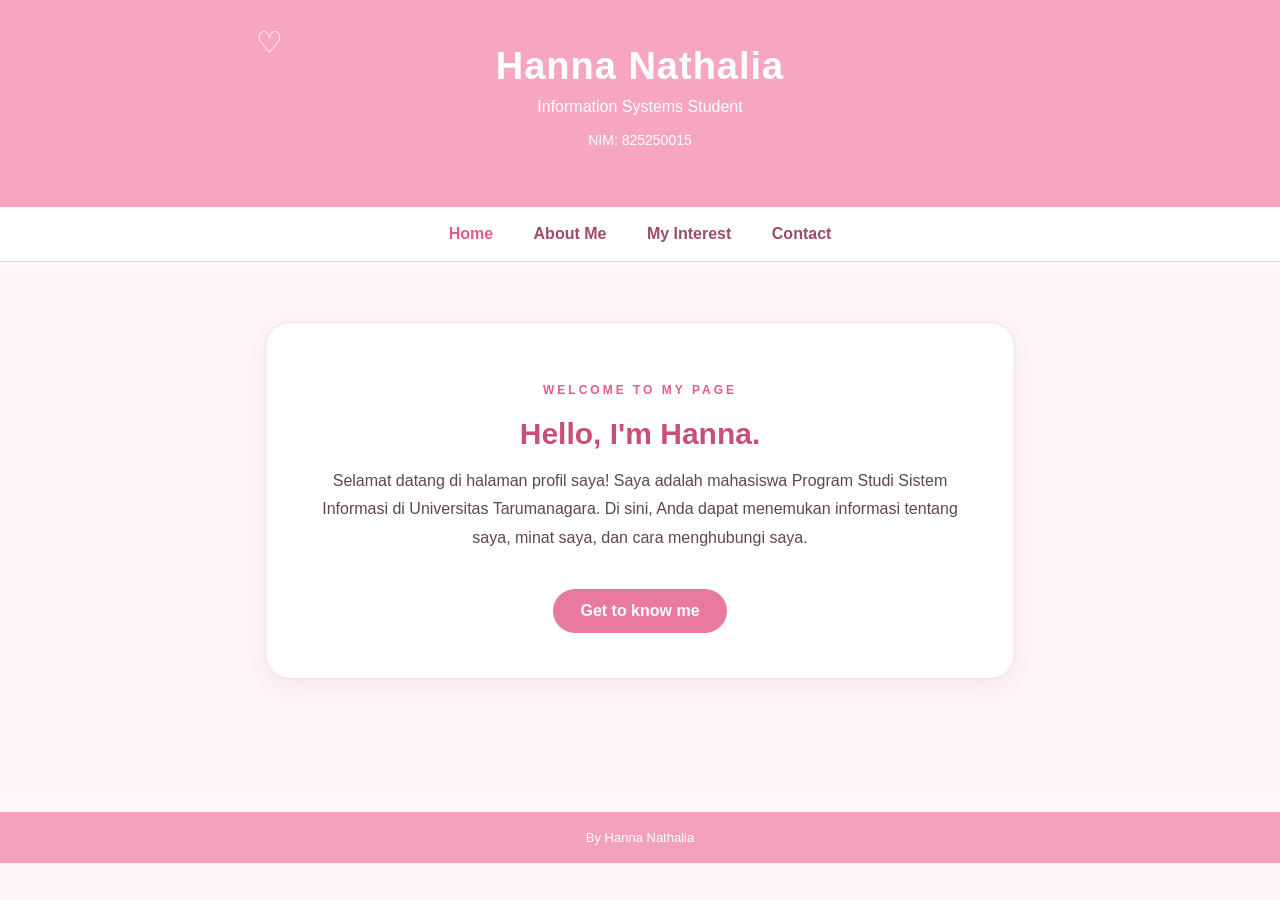
<file: profile-mahasiswa/index.html>
<!DOCTYPE html>
<html lang="id">
<head>
    <meta charset="UTF-8">
    <meta name="viewport" content="width=device-width, initial-scale=1.0">
    <title>Hanna Nathalia | Home</title>
    <link rel="stylesheet" href="style.css">
</head>

<body>

    <header>
        <div class="decoration">♡</div>
        <h1>Hanna Nathalia</h1>
        <p>Information Systems Student</p>
        <p class="nim">NIM: 825250015</p>
    </header>

    <nav>
        <a href="index.html" class="active">Home</a>
        <a href="about.html">About Me</a>
        <a href="interest.html">My Interest</a>
        <a href="contact.html">Contact</a>
    </nav>

    <main>
        <article class="hero">
            <p class="small-title">WELCOME TO MY PAGE</p>

            <h2>Hello, I'm Hanna.</h2>

            <p>
                Selamat datang di halaman profil saya! Saya adalah mahasiswa Program Studi 
                Sistem Informasi di Universitas Tarumanagara. Di sini, Anda dapat menemukan 
                informasi tentang saya, minat saya, dan cara menghubungi saya.
            </p>

            <a href="about.html" class="button">
                Get to know me
            </a>
        </article>
    </main>

    <footer>
        <p>By Hanna Nathalia</p>
    </footer>

</body>
</html>
</file>
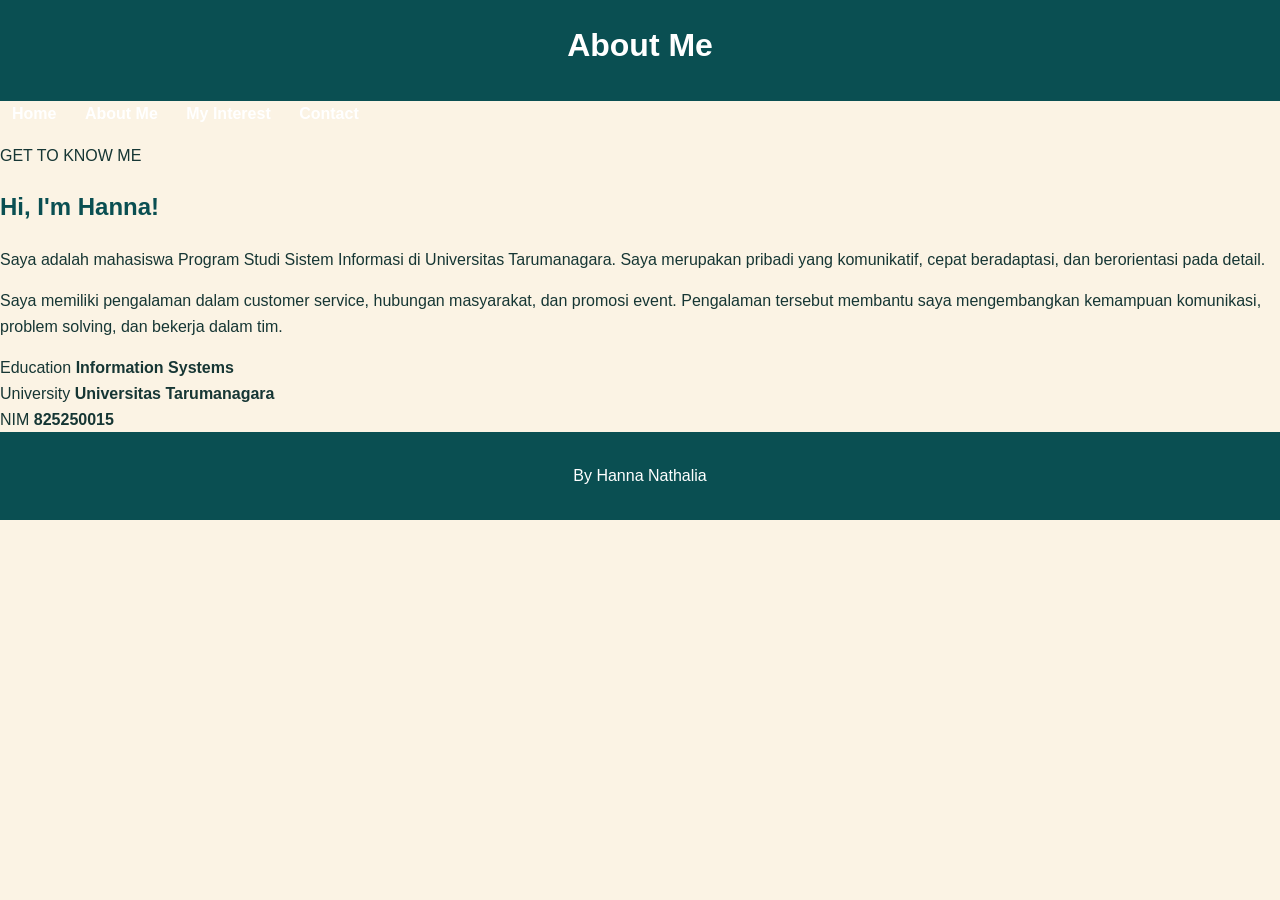
<file: about.html>
<!DOCTYPE html>
<html lang="id">
<head>
    <meta charset="UTF-8">
    <meta name="viewport" content="width=device-width, initial-scale=1.0">
    <title>Hanna Nathalia | About Me</title>
    <link rel="stylesheet" href="style.css">
</head>

<body>

    <header>
        <h1>About Me</h1>
    </header>

    <nav>
        <a href="index.html">Home</a>
        <a href="about.html" class="active">About Me</a>
        <a href="interest.html">My Interest</a>
        <a href="contact.html">Contact</a>
    </nav>

    <main>
        <article class="card">

            <p class="small-title">GET TO KNOW ME</p>

            <h2>Hi, I'm Hanna!</h2>

            <p>
                Saya adalah mahasiswa Program Studi Sistem Informasi
                di Universitas Tarumanagara. Saya merupakan pribadi
                yang komunikatif, cepat beradaptasi, dan berorientasi
                pada detail.
            </p>

            <p>
                Saya memiliki pengalaman dalam customer service,
                hubungan masyarakat, dan promosi event. Pengalaman
                tersebut membantu saya mengembangkan kemampuan
                komunikasi, problem solving, dan bekerja dalam tim.
            </p>

            <div class="info-box">

                <div>
                    <span>Education</span>
                    <strong>Information Systems</strong>
                </div>

                <div>
                    <span>University</span>
                    <strong>Universitas Tarumanagara</strong>
                </div>

                <div>
                    <span>NIM</span>
                    <strong>825250015</strong>
                </div>

            </div>

        </article>
    </main>

    <footer>
        <p>By Hanna Nathalia</p>
    </footer>

</body>
</html>
</file>
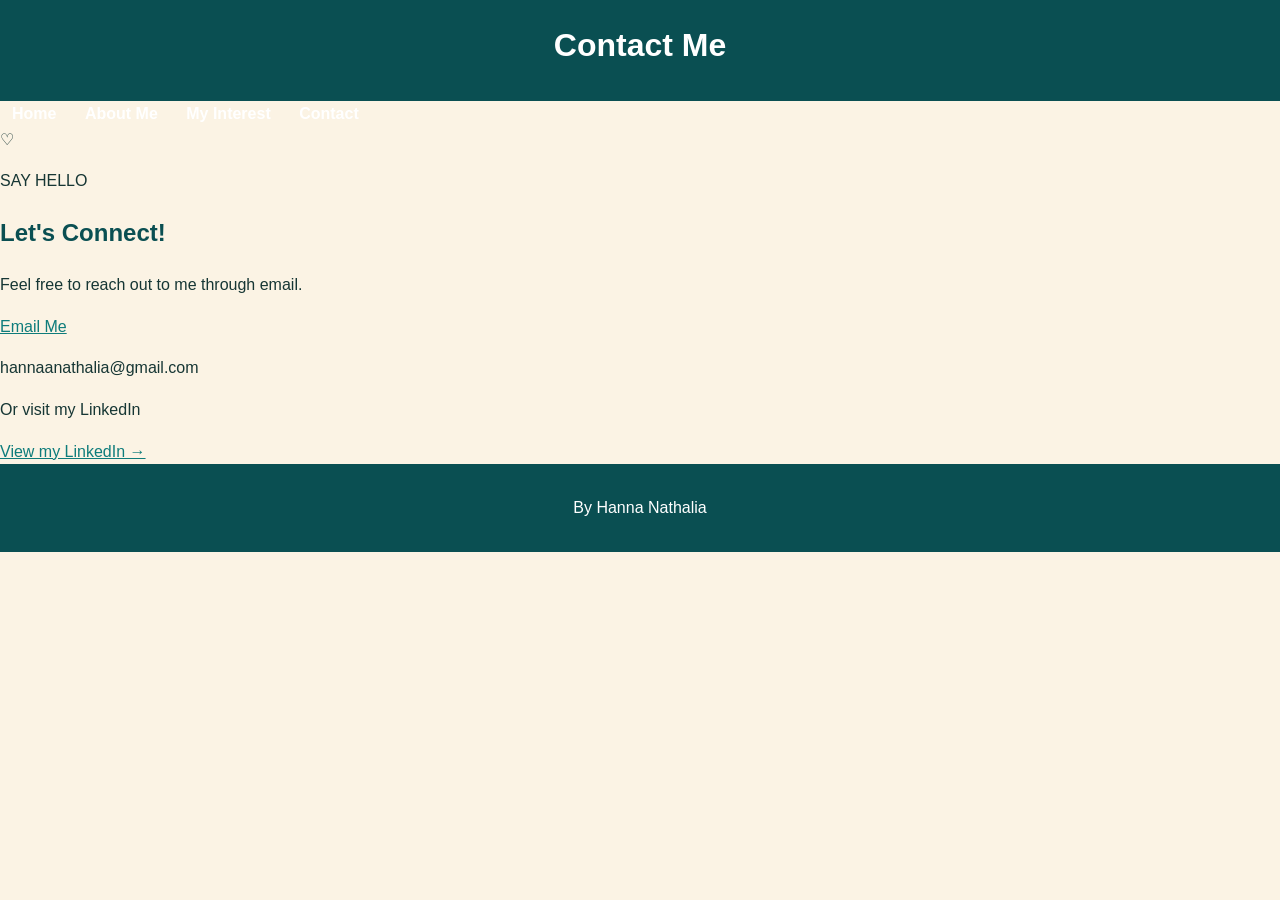
<file: contact.html>
<!DOCTYPE html>
<html lang="id">
<head>
    <meta charset="UTF-8">
    <meta name="viewport" content="width=device-width, initial-scale=1.0">
    <title>Hanna Nathalia | Contact</title>
    <link rel="stylesheet" href="style.css">
</head>

<body>

    <header>
        <h1>Contact Me</h1>
    </header>

    <nav>
        <a href="index.html">Home</a>
        <a href="about.html">About Me</a>
        <a href="interest.html">My Interest</a>
        <a href="contact.html" class="active">Contact</a>
    </nav>

    <main>
        <article class="contact-card">

            <div class="contact-decoration">♡</div>

            <p class="small-title">SAY HELLO</p>

            <h2>Let's Connect!</h2>

            <p>
                Feel free to reach out to me through email.
            </p>

            <a href="mailto:hannaanathalia@gmail.com" class="button">
                Email Me
            </a>

            <div class="email">
                <p>hannaanathalia@gmail.com</p>
            </div>

            <div class="linkedin">
                <p>Or visit my LinkedIn</p>

                <a href="https://bit.ly/LinkedIn-Hanna" target="_blank">
                    View my LinkedIn →
                </a>
            </div>

        </article>
    </main>

    <footer>
        <p>By Hanna Nathalia</p>
    </footer>

</body>
</html>
</file>
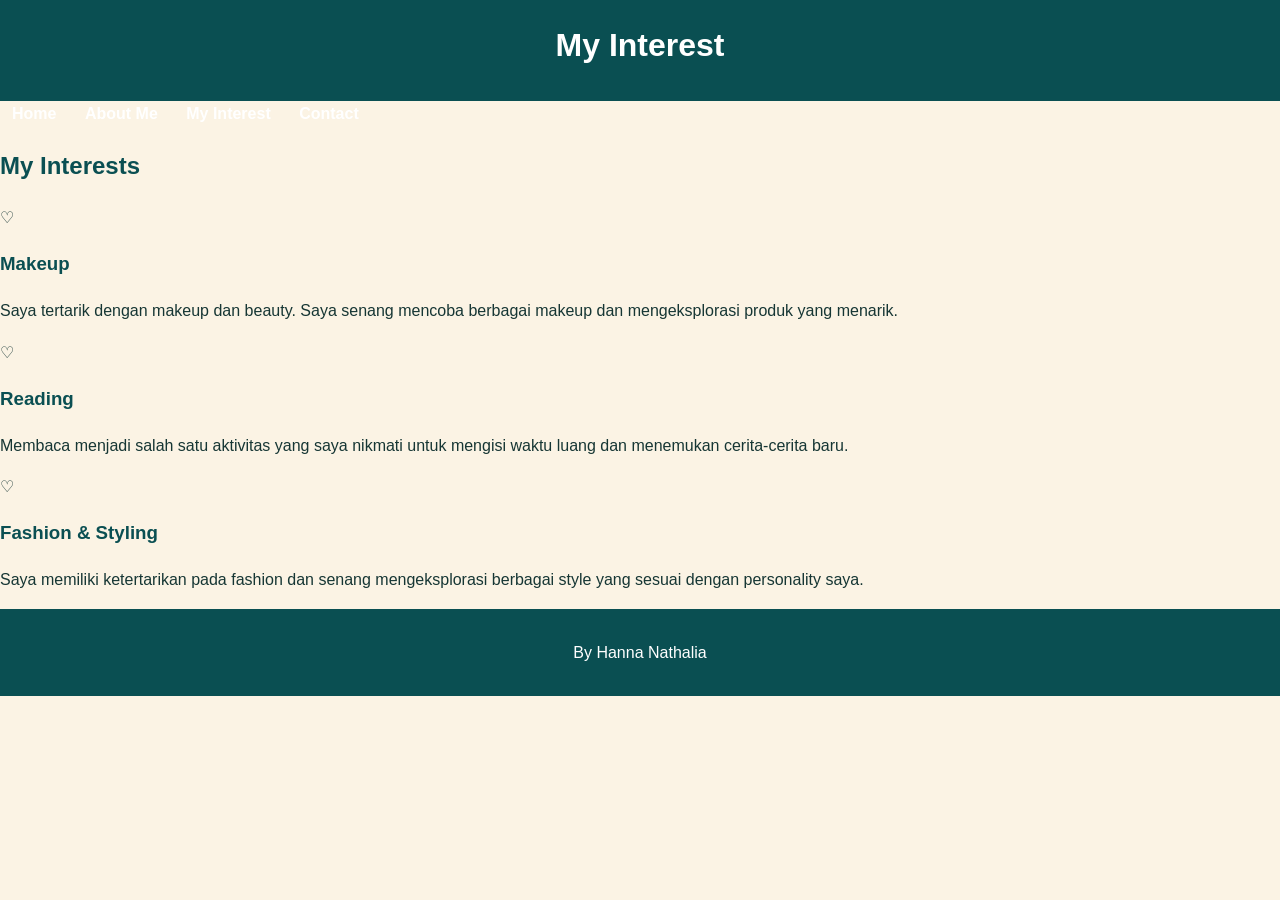
<file: interest.html>
<!DOCTYPE html>
<html lang="id">
<head>
    <meta charset="UTF-8">
    <meta name="viewport" content="width=device-width, initial-scale=1.0">
    <title>Hanna Nathalia | My Interest</title>
    <link rel="stylesheet" href="style.css">
</head>

<body>

    <header>
        <h1>My Interest</h1>
    </header>

    <nav>
        <a href="index.html">Home</a>
        <a href="about.html">About Me</a>
        <a href="interest.html" class="active">My Interest</a>
        <a href="contact.html">Contact</a>
    </nav>

    <main>
        <article class="card">
            <h2>My Interests</h2>

            <div class="interest-card">
                <div class="interest-icon">♡</div>

                <h3>Makeup</h3>

                <p>
                    Saya tertarik dengan makeup dan beauty.
                    Saya senang mencoba berbagai makeup
                    dan mengeksplorasi produk yang menarik.
                </p>
            </div>

            <div class="interest-card">
                <div class="interest-icon">♡</div>

                <h3>Reading</h3>

                <p>
                    Membaca menjadi salah satu aktivitas yang
                    saya nikmati untuk mengisi waktu luang dan
                    menemukan cerita-cerita baru.
                </p>
            </div>

            <div class="interest-card">
                <div class="interest-icon">♡</div>

                <h3>Fashion & Styling</h3>

                <p>
                    Saya memiliki ketertarikan pada fashion
                    dan senang mengeksplorasi berbagai style
                    yang sesuai dengan personality saya.
                </p>
            </div>

        </article>
    </main>

    <footer>
        <p>By Hanna Nathalia</p>
    </footer>

</body>
</html>
</file>
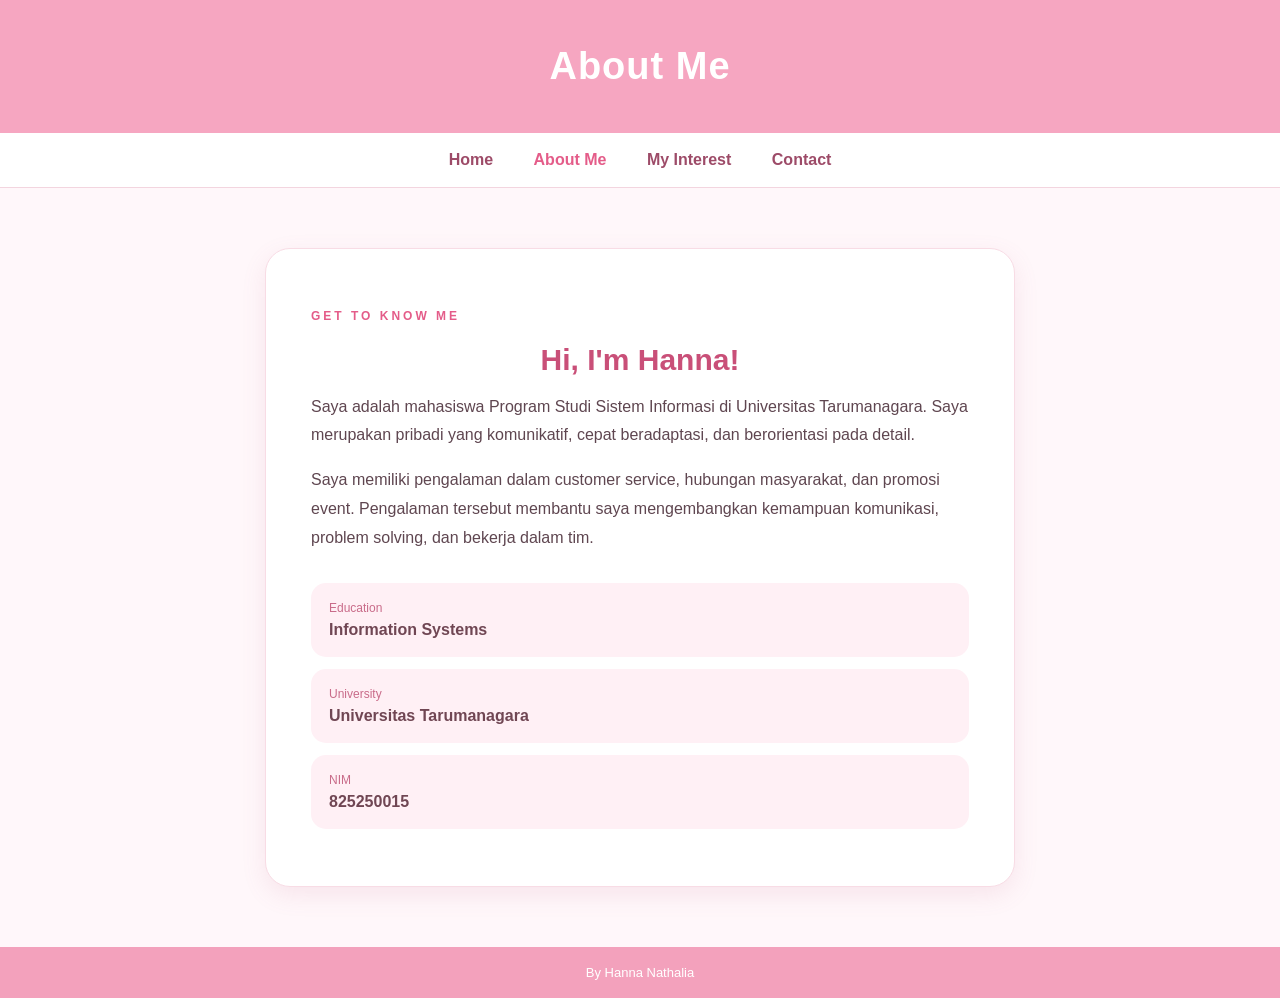
<file: profile-mahasiswa/about.html>
<!DOCTYPE html>
<html lang="id">
<head>
    <meta charset="UTF-8">
    <meta name="viewport" content="width=device-width, initial-scale=1.0">
    <title>Hanna Nathalia | About Me</title>
    <link rel="stylesheet" href="style.css">
</head>

<body>

    <header>
        <h1>About Me</h1>
    </header>

    <nav>
        <a href="index.html">Home</a>
        <a href="about.html" class="active">About Me</a>
        <a href="interest.html">My Interest</a>
        <a href="contact.html">Contact</a>
    </nav>

    <main>
        <article class="card">

            <p class="small-title">GET TO KNOW ME</p>

            <h2>Hi, I'm Hanna!</h2>

            <p>
                Saya adalah mahasiswa Program Studi Sistem Informasi
                di Universitas Tarumanagara. Saya merupakan pribadi
                yang komunikatif, cepat beradaptasi, dan berorientasi
                pada detail.
            </p>

            <p>
                Saya memiliki pengalaman dalam customer service,
                hubungan masyarakat, dan promosi event. Pengalaman
                tersebut membantu saya mengembangkan kemampuan
                komunikasi, problem solving, dan bekerja dalam tim.
            </p>

            <div class="info-box">

                <div>
                    <span>Education</span>
                    <strong>Information Systems</strong>
                </div>

                <div>
                    <span>University</span>
                    <strong>Universitas Tarumanagara</strong>
                </div>

                <div>
                    <span>NIM</span>
                    <strong>825250015</strong>
                </div>

            </div>

        </article>
    </main>

    <footer>
        <p>By Hanna Nathalia</p>
    </footer>

</body>
</html>
</file>
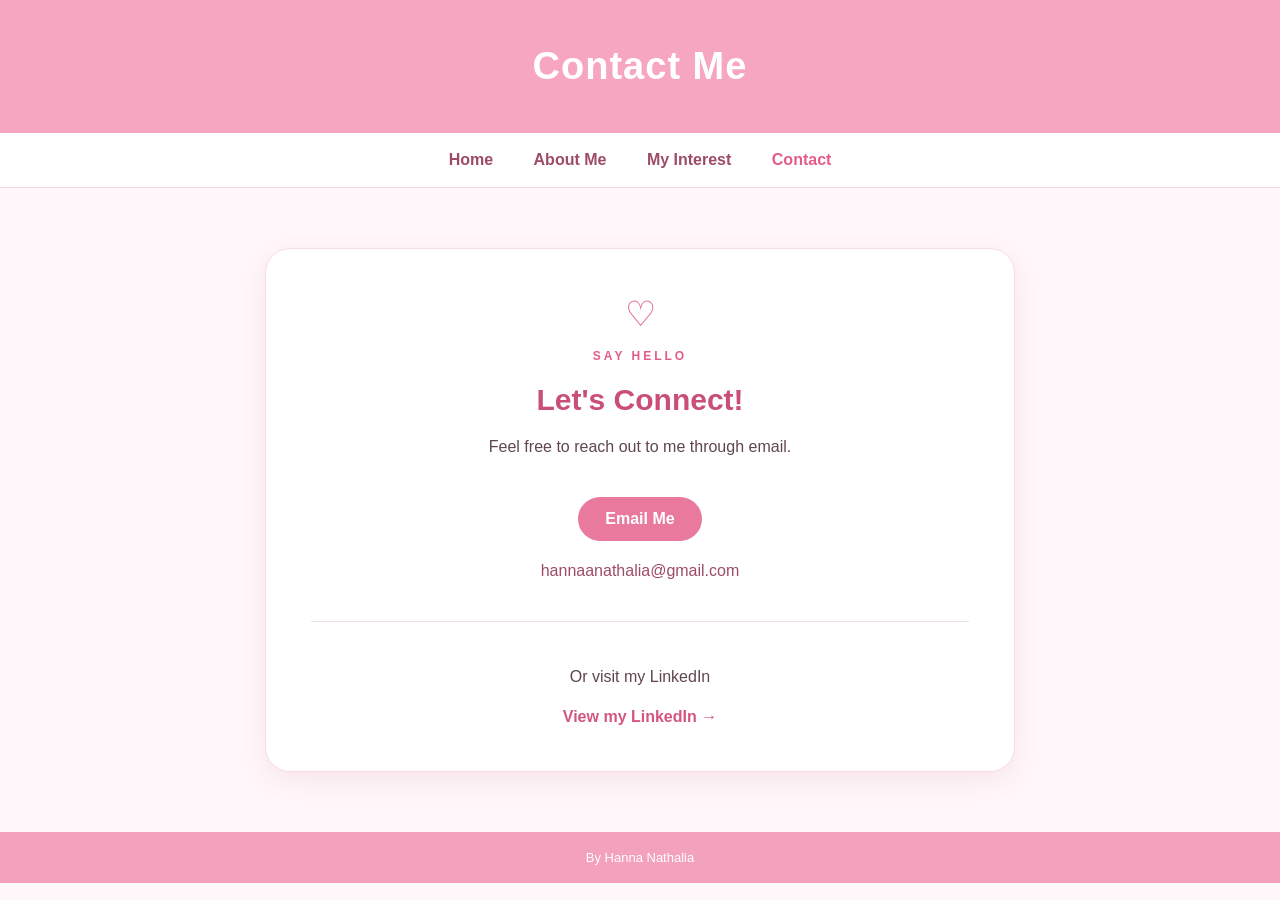
<file: profile-mahasiswa/contact.html>
<!DOCTYPE html>
<html lang="id">
<head>
    <meta charset="UTF-8">
    <meta name="viewport" content="width=device-width, initial-scale=1.0">
    <title>Hanna Nathalia | Contact</title>
    <link rel="stylesheet" href="style.css">
</head>

<body>

    <header>
        <h1>Contact Me</h1>
    </header>

    <nav>
        <a href="index.html">Home</a>
        <a href="about.html">About Me</a>
        <a href="interest.html">My Interest</a>
        <a href="contact.html" class="active">Contact</a>
    </nav>

    <main>
        <article class="contact-card">

            <div class="contact-decoration">♡</div>

            <p class="small-title">SAY HELLO</p>

            <h2>Let's Connect!</h2>

            <p>
                Feel free to reach out to me through email.
            </p>

            <a href="mailto:hannaanathalia@gmail.com" class="button">
                Email Me
            </a>

            <div class="email">
                <p>hannaanathalia@gmail.com</p>
            </div>

            <div class="linkedin">
                <p>Or visit my LinkedIn</p>

                <a href="https://bit.ly/LinkedIn-Hanna" target="_blank">
                    View my LinkedIn →
                </a>
            </div>

        </article>
    </main>

    <footer>
        <p>By Hanna Nathalia</p>
    </footer>

</body>
</html>
</file>
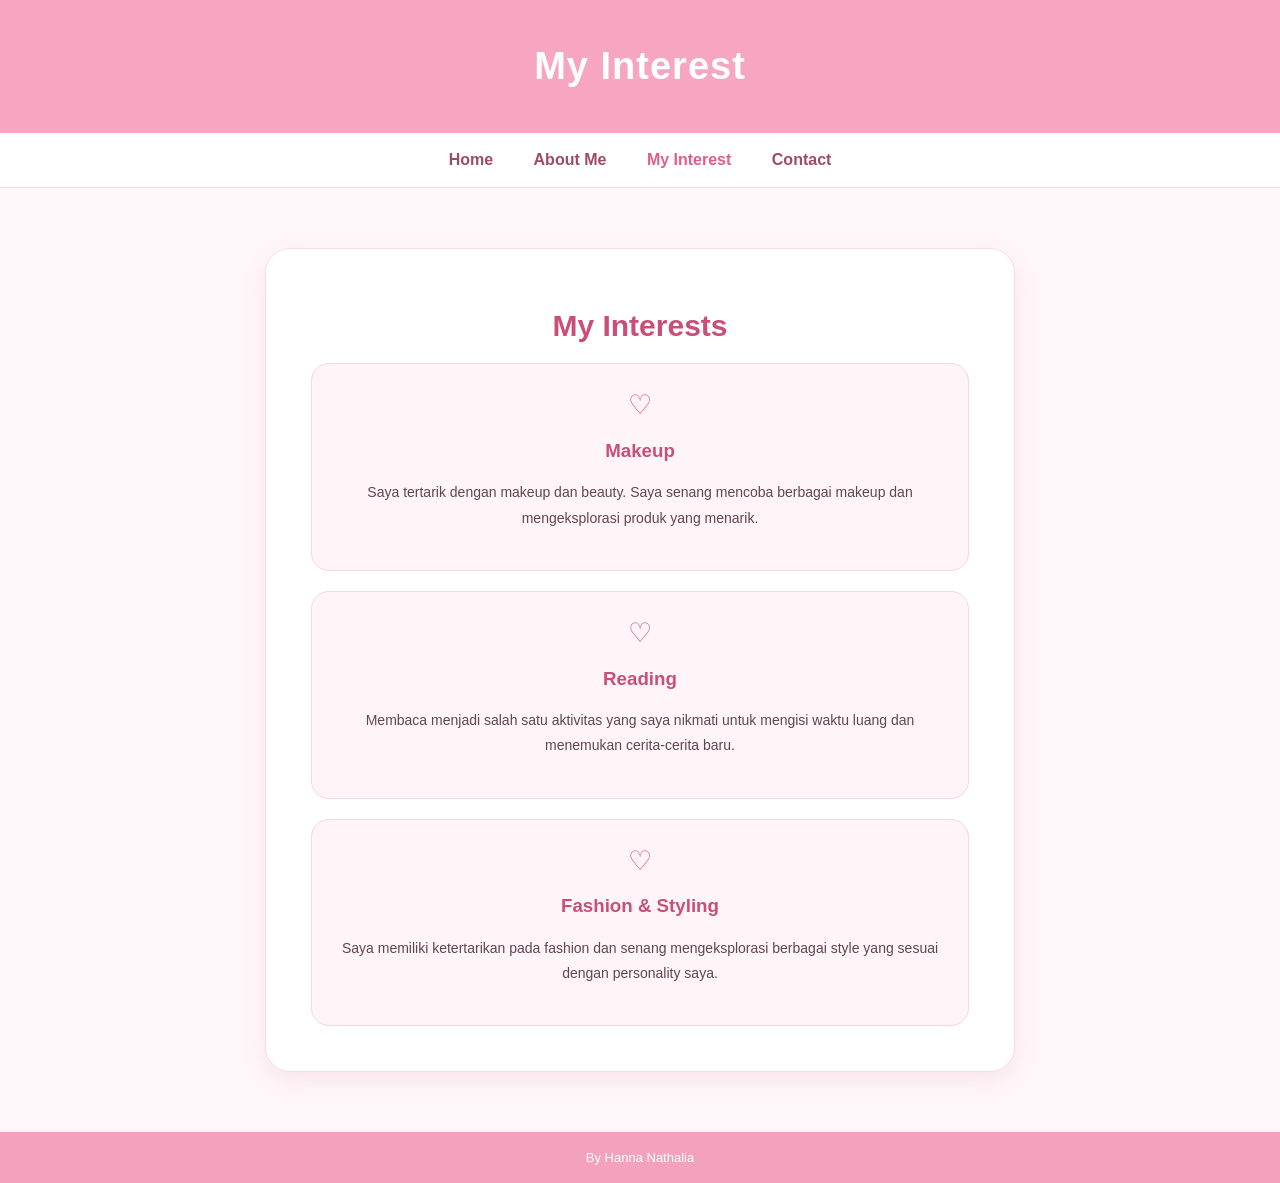
<file: profile-mahasiswa/interest.html>
<!DOCTYPE html>
<html lang="id">
<head>
    <meta charset="UTF-8">
    <meta name="viewport" content="width=device-width, initial-scale=1.0">
    <title>Hanna Nathalia | My Interest</title>
    <link rel="stylesheet" href="style.css">
</head>

<body>

    <header>
        <h1>My Interest</h1>
    </header>

    <nav>
        <a href="index.html">Home</a>
        <a href="about.html">About Me</a>
        <a href="interest.html" class="active">My Interest</a>
        <a href="contact.html">Contact</a>
    </nav>

    <main>
        <article class="card">
            <h2>My Interests</h2>

            <div class="interest-card">
                <div class="interest-icon">♡</div>

                <h3>Makeup</h3>

                <p>
                    Saya tertarik dengan makeup dan beauty.
                    Saya senang mencoba berbagai makeup
                    dan mengeksplorasi produk yang menarik.
                </p>
            </div>

            <div class="interest-card">
                <div class="interest-icon">♡</div>

                <h3>Reading</h3>

                <p>
                    Membaca menjadi salah satu aktivitas yang
                    saya nikmati untuk mengisi waktu luang dan
                    menemukan cerita-cerita baru.
                </p>
            </div>

            <div class="interest-card">
                <div class="interest-icon">♡</div>

                <h3>Fashion & Styling</h3>

                <p>
                    Saya memiliki ketertarikan pada fashion
                    dan senang mengeksplorasi berbagai style
                    yang sesuai dengan personality saya.
                </p>
            </div>

        </article>
    </main>

    <footer>
        <p>By Hanna Nathalia</p>
    </footer>

</body>
</html>
</file>
<file: profile-mahasiswa/style.css>
* {
    box-sizing: border-box;
}

body {
    margin: 0;
    font-family: Arial, sans-serif;
    background-color: #fff7fa;
    color: #5f4650;
}

/* HEADER */

header {
    background-color: #f6a6c1;
    color: white;
    text-align: center;
    padding: 45px 20px;
    position: relative;
}

header h1 {
    margin: 0;
    font-size: 38px;
    letter-spacing: 1px;
}

header p {
    margin-top: 10px;
    font-size: 16px;
}

.nim {
    font-size: 14px;
    margin-top: 8px;
}

.decoration {
    position: absolute;
    left: 20%;
    top: 25px;
    font-size: 30px;
}

/* NAVIGATION */

nav {
    background-color: white;
    text-align: center;
    padding: 18px;
    border-bottom: 1px solid #f3d5df;
}

nav a {
    color: #9d4b68;
    text-decoration: none;
    margin: 0 18px;
    font-weight: bold;
}

nav a:hover,
nav a.active {
    color: #e45c89;
}

/* MAIN */

main {
    min-height: 550px;
    padding: 60px 20px;
}

/* ARTICLE */

.hero,
.card,
.contact-card {
    max-width: 750px;
    margin: auto;
    background-color: white;
    padding: 45px;
    border-radius: 25px;
    border: 1px solid #f8dce5;
    box-shadow: 0 8px 25px rgba(190, 100, 130, 0.12);
}

.hero {
    text-align: center;
}

.small-title {
    color: #e45c89;
    font-size: 12px;
    letter-spacing: 3px;
    font-weight: bold;
}

.hero h2,
.card h2,
.contact-card h2 {
    color: #c94f78;
    font-size: 30px;
    margin: 15px 0;
}

.hero p,
.card p,
.contact-card p {
    line-height: 1.8;
}

/* BUTTON */

.button {
    display: inline-block;
    margin-top: 20px;
    padding: 13px 27px;
    background-color: #e9799d;
    color: white;
    text-decoration: none;
    border-radius: 25px;
    font-weight: bold;
}

.button:hover {
    background-color: #c94f78;
}

/* ABOUT ME */

.card h2 {
    text-align: center;
}

.info-box {
    margin-top: 30px;
}

.info-box div {
    background-color: #fff0f5;
    padding: 18px;
    margin-bottom: 12px;
    border-radius: 15px;
}

.info-box span {
    display: block;
    color: #c96b89;
    font-size: 12px;
    margin-bottom: 6px;
}

.info-box strong {
    color: #704653;
}

/* MY INTEREST */

.interest-card {
    background-color: #fff5f8;
    border: 1px solid #f5d6e1;
    padding: 25px;
    margin-top: 20px;
    border-radius: 18px;
    text-align: center;
}

.interest-card:hover {
    box-shadow: 0 8px 20px rgba(190, 100, 130, 0.15);
}

.interest-icon {
    color: #e45c89;
    font-size: 27px;
}

.interest-card h3 {
    color: #c94f78;
}

.interest-card p {
    font-size: 14px;
}

/* CONTACT */

.contact-card {
    text-align: center;
}

.contact-decoration {
    color: #e45c89;
    font-size: 35px;
}

.email {
    color: #9d4b68;
    margin-top: 10px;
}

.linkedin {
    margin-top: 35px;
    padding-top: 25px;
    border-top: 1px solid #f1dce3;
}

.linkedin a {
    color: #d45580;
    text-decoration: none;
    font-weight: bold;
}

/* FOOTER */

footer {
    background-color: #f3a1bc;
    color: white;
    text-align: center;
    padding: 18px;
}

footer p {
    margin: 0;
    font-size: 13px;
}
</file>
<file: style.css>
/* ===== WARNA (tropical fresh) ===== */
:root {
  --sand: #FBF3E4;
  --ocean: #0E7C7B;
  --ocean-deep: #0A4F52;
  --coral: #FF6F5E;
  --leaf: #4F9A63;
  --ink: #163634;
}

* {
  box-sizing: border-box;
}

body {
  margin: 0;
  font-family: 'Poppins', sans-serif;
  background-color: var(--sand);
  color: var(--ink);
  line-height: 1.6;
}

h1, h2, h3 {
  color: var(--ocean-deep);
}

a {
  color: var(--ocean);
}

/* ===== HEADER ===== */
header {
  background-color: var(--ocean-deep);
  color: white;
  padding: 20px;
  text-align: center;
}

header h1 {
  color: white;
  margin: 0 0 10px 0;
}

nav a {
  color: white;
  text-decoration: none;
  margin: 0 12px;
  font-weight: 600;
}

/* Efek hover pada menu */
nav a:hover {
  text-decoration: underline;
  color: var(--coral);
}

/* ===== LAYOUT GRID =====
   Kolom konten (3fr) dan sidebar (1fr) */
.container {
  display: grid;
  grid-template-columns: 3fr 1fr;
  gap: 20px;
  padding: 20px;
  max-width: 1100px;
  margin: 0 auto;
}

section {
  margin-bottom: 40px;
}

.foto-utama {
  width: 100%;
  height: 300px;
  object-fit: cover;
  border-radius: 8px;
  margin-bottom: 15px;
}

/* ===== KARTU DESTINASI ===== */
.grid-kartu {
  display: grid;
  grid-template-columns: repeat(2, 1fr);
  gap: 15px;
}

.kartu {
  background-color: white;
  border: 1px solid var(--ocean);
  border-radius: 8px;
  padding: 12px;
}

.kartu img,
.foto-kosong {
  width: 100%;
  height: 150px;
  object-fit: cover;
  border-radius: 6px;
  margin-bottom: 10px;
}

.foto-kosong {
  background-color: var(--sand);
  border: 1px dashed var(--ocean);
  display: flex;
  align-items: center;
  justify-content: center;
  color: var(--ocean);
  font-size: 14px;
}

/* ===== GALERI ===== */
.grid-galeri {
  display: grid;
  grid-template-columns: repeat(3, 1fr);
  gap: 10px;
  margin-bottom: 20px;
}

.grid-galeri img {
  width: 100%;
  height: 180px;
  object-fit: cover;
  border-radius: 6px;
}

/* ===== SIDEBAR ===== */
.sidebar {
  background-color: var(--ocean);
  color: white;
  padding: 15px;
  border-radius: 8px;
  height: fit-content;
}

.sidebar h3 {
  color: white;
}

/* ===== FOOTER ===== */
footer {
  background-color: var(--ocean-deep);
  color: white;
  text-align: center;
  padding: 15px;
}

/* ===== RESPONSIVE ===== */
@media (max-width: 800px) {
  .container {
    grid-template-columns: 1fr;
  }
  .grid-kartu {
    grid-template-columns: 1fr;
  }
  .grid-galeri {
    grid-template-columns: 1fr;
  }
}
</file>
